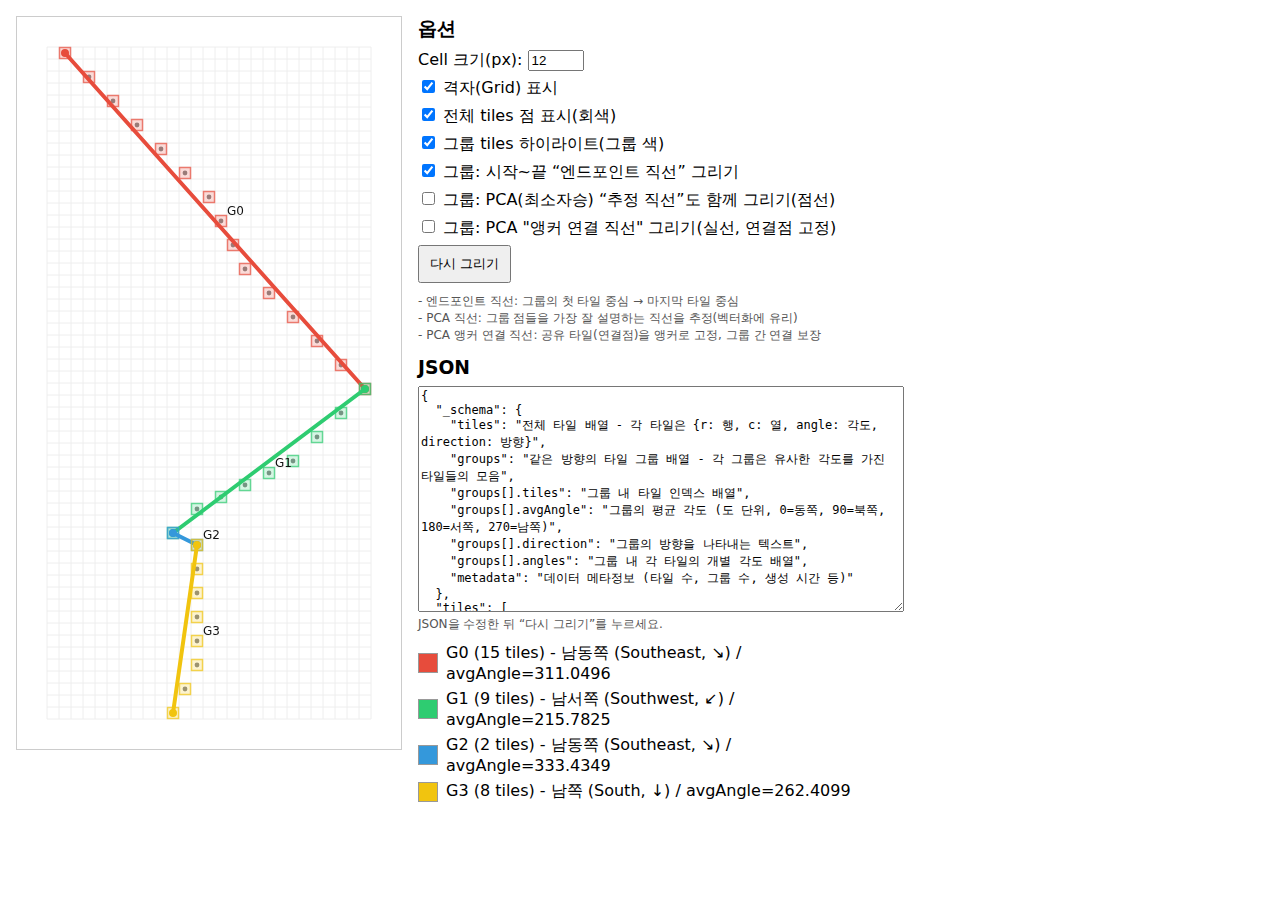
<file: block2_vectors.html>
<!DOCTYPE html>
<html lang="ko">
<head>
  <meta charset="UTF-8">
  <meta name="viewport" content="width=device-width, initial-scale=1.0">
  <title>Block2 Vectors</title>
  <link rel="icon" type="image/png" href="block2_vectors.png">
  <link rel="stylesheet" href="block2_vectors.css">
</head>
<body>
  <div class="row">
    <div>
      <canvas id="cv" width="900" height="700"></canvas>
    </div>

    <div class="panel">
      <h3>옵션</h3>

      <label>
        Cell 크기(px):
        <input id="cell" type="number" min="6" max="80" step="1" value="12">
      </label>

      <label>
        <input id="showGrid" type="checkbox" checked>
        격자(Grid) 표시
      </label>

      <label>
        <input id="showAllTiles" type="checkbox" checked>
        전체 tiles 점 표시(회색)
      </label>

      <label>
        <input id="highlightGroups" type="checkbox" checked>
        그룹 tiles 하이라이트(그룹 색)
      </label>

      <label>
        <input id="drawEndpointLine" type="checkbox" checked>
        그룹: 시작~끝 “엔드포인트 직선” 그리기
      </label>

      <label>
        <input id="drawPcaLine" type="checkbox">
        그룹: PCA(최소자승) “추정 직선”도 함께 그리기(점선)
      </label>
      <label>
        <input id="drawPcaLineAnchored" type="checkbox">
        그룹: PCA "앵커 연결 직선" 그리기(실선, 연결점 고정)
      </label>
      <button id="rerender">다시 그리기</button>

      <div class="small" style="margin-top:10px;">
        - 엔드포인트 직선: 그룹의 첫 타일 중심 → 마지막 타일 중심<br/>
        - PCA 직선: 그룹 점들을 가장 잘 설명하는 직선을 추정(벡터화에 유리)<br/>
        - PCA 앵커 연결 직선: 공유 타일(연결점)을 앵커로 고정, 그룹 간 연결 보장
      </div>

      <h3 style="margin-top:14px;">JSON</h3>
      <textarea id="jsonArea"></textarea>
      <div class="small">JSON을 수정한 뒤 “다시 그리기”를 누르세요.</div>

      <div class="legend" id="legend"></div>
    </div>
  </div>

  <script src="block2_vectors.js"></script>
</body>
</html>
</file>
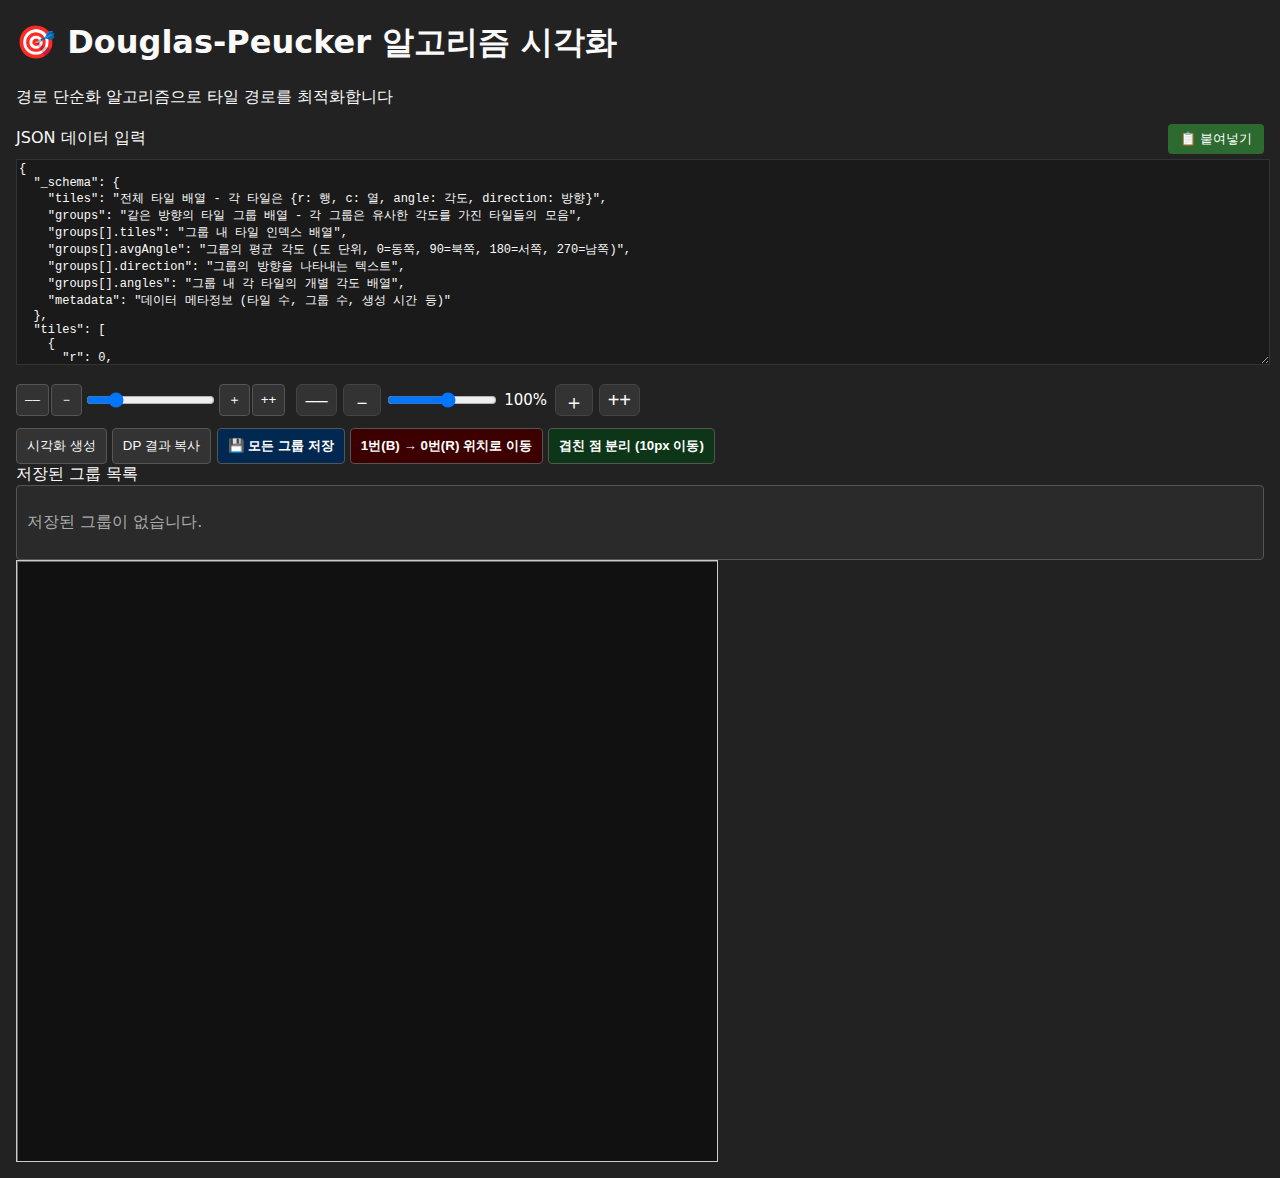
<file: block3_vectors.html>
<!DOCTYPE html>
<html lang="ko">
<head>
    <meta charset="UTF-8">
    <title>Douglas-Peucker 알고리즘 시각화</title>
    <link rel="icon" type="image/png" href="block3.png">

    <!-- 같은 이름의 CSS -->
    <link rel="stylesheet" href="block3_vectors.css">
<style>
.zoom-controls button,
.zoom-controls input[type=range] {
  height: 32px;
  min-width: 34px;
  font-size: 20px;
  padding: 0 6px;
  vertical-align: middle;
  box-sizing: border-box;
  border-radius: 6px;
  border: 1px solid #444;
  margin: 0 1px;
  background: #333;
  color: #fff;
  cursor: pointer;
  transition: background 0.15s, color 0.15s;
}
.zoom-controls button:active {
  background: #111;
}
.zoom-controls button:focus {
  outline: 2px solid #6cf;
}
.zoom-controls #zoomPercent {
  min-width: 48px;
  font-size: 15px;
  text-align: center;
  display: inline-block;
  vertical-align: middle;
  color: #fff;
}
</style>
<style>
.canvas-wrapper {
  width: 700px;
  height: 600px;
  overflow: auto;
  border: 1px solid #ccc;
  margin: 0;
  background: #222;
}
</style>
</head>
<body>

    <div class="container">
        <div class="header">
            <h1>🎯 Douglas-Peucker 알고리즘 시각화</h1>
            <p class="subtitle">경로 단순화 알고리즘으로 타일 경로를 최적화합니다</p>
        </div>
        
        <div class="content">
            <div class="controls">
                <div style="display: flex; gap: 10px; margin-bottom: 15px;">
                    <div class="control-group" style="flex: 1; margin-bottom: 0;">
                        <div style="display: flex; justify-content: space-between; align-items: center; margin-bottom: 5px;">
                            <label>JSON 데이터 입력</label>
                            <button id="pasteBtn" style="padding: 6px 12px; cursor: pointer; background: #2d6a2f; color: white; border: none; border-radius: 4px; font-size: 13px;">📋 붙여넣기</button>
                        </div>
<textarea id="jsonInput" style="height: 200px;">{
  "_schema": {
    "tiles": "전체 타일 배열 - 각 타일은 {r: 행, c: 열, angle: 각도, direction: 방향}",
    "groups": "같은 방향의 타일 그룹 배열 - 각 그룹은 유사한 각도를 가진 타일들의 모음",
    "groups[].tiles": "그룹 내 타일 인덱스 배열",
    "groups[].avgAngle": "그룹의 평균 각도 (도 단위, 0=동쪽, 90=북쪽, 180=서쪽, 270=남쪽)",
    "groups[].direction": "그룹의 방향을 나타내는 텍스트",
    "groups[].angles": "그룹 내 각 타일의 개별 각도 배열",
    "metadata": "데이터 메타정보 (타일 수, 그룹 수, 생성 시간 등)"
  },
  "tiles": [
    {
      "r": 0,
      "c": 1
    },
    {
      "r": 2,
      "c": 3
    },
    {
      "r": 4,
      "c": 5
    },
    {
      "r": 6,
      "c": 7
    },
    {
      "r": 8,
      "c": 9
    },
    {
      "r": 10,
      "c": 11
    },
    {
      "r": 12,
      "c": 13
    },
    {
      "r": 14,
      "c": 14
    },
    {
      "r": 16,
      "c": 15
    },
    {
      "r": 18,
      "c": 16
    },
    {
      "r": 20,
      "c": 18
    },
    {
      "r": 22,
      "c": 20
    },
    {
      "r": 24,
      "c": 22
    },
    {
      "r": 26,
      "c": 24
    },
    {
      "r": 28,
      "c": 26
    },
    {
      "r": 30,
      "c": 24
    },
    {
      "r": 32,
      "c": 22
    },
    {
      "r": 34,
      "c": 20
    },
    {
      "r": 35,
      "c": 18
    },
    {
      "r": 36,
      "c": 16
    },
    {
      "r": 37,
      "c": 14
    },
    {
      "r": 38,
      "c": 12
    },
    {
      "r": 40,
      "c": 10
    },
    {
      "r": 41,
      "c": 12
    },
    {
      "r": 43,
      "c": 12
    },
    {
      "r": 45,
      "c": 12
    },
    {
      "r": 47,
      "c": 12
    },
    {
      "r": 49,
      "c": 12
    },
    {
      "r": 51,
      "c": 12
    },
    {
      "r": 53,
      "c": 11
    },
    {
      "r": 55,
      "c": 10
    }
  ],
  "groups": [
    {
      "tiles": [
        {
          "r": 0,
          "c": 1
        },
        {
          "r": 2,
          "c": 3
        },
        {
          "r": 4,
          "c": 5
        },
        {
          "r": 6,
          "c": 7
        },
        {
          "r": 8,
          "c": 9
        },
        {
          "r": 10,
          "c": 11
        },
        {
          "r": 12,
          "c": 13
        },
        {
          "r": 14,
          "c": 14
        },
        {
          "r": 16,
          "c": 15
        },
        {
          "r": 18,
          "c": 16
        },
        {
          "r": 20,
          "c": 18
        },
        {
          "r": 22,
          "c": 20
        },
        {
          "r": 24,
          "c": 22
        },
        {
          "r": 26,
          "c": 24
        },
        {
          "r": 28,
          "c": 26
        }
      ],
      "avgAngle": 311.04965382365964,
      "direction": "남동쪽 (Southeast, ↘)",
      "angles": [
        315,
        315,
        315,
        315,
        315,
        315,
        296.565051177078,
        296.565051177078,
        296.565051177078,
        315,
        315,
        315,
        315,
        315
      ],
      "tileCount": 15
    },
    {
      "tiles": [
        {
          "r": 28,
          "c": 26
        },
        {
          "r": 30,
          "c": 24
        },
        {
          "r": 32,
          "c": 22
        },
        {
          "r": 34,
          "c": 20
        },
        {
          "r": 35,
          "c": 18
        },
        {
          "r": 36,
          "c": 16
        },
        {
          "r": 37,
          "c": 14
        },
        {
          "r": 38,
          "c": 12
        },
        {
          "r": 40,
          "c": 10
        }
      ],
      "avgAngle": 215.782525588539,
      "direction": "남서쪽 (Southwest, ↙)",
      "angles": [
        225,
        225,
        225,
        206.56505117707798,
        206.56505117707798,
        206.56505117707798,
        206.56505117707798,
        225
      ],
      "tileCount": 9
    },
    {
      "tiles": [
        {
          "r": 40,
          "c": 10
        },
        {
          "r": 41,
          "c": 12
        }
      ],
      "avgAngle": 333.434948822922,
      "direction": "남동쪽 (Southeast, ↘)",
      "angles": [
        333.434948822922
      ],
      "tileCount": 2
    },
    {
      "tiles": [
        {
          "r": 41,
          "c": 12
        },
        {
          "r": 43,
          "c": 12
        },
        {
          "r": 45,
          "c": 12
        },
        {
          "r": 47,
          "c": 12
        },
        {
          "r": 49,
          "c": 12
        },
        {
          "r": 51,
          "c": 12
        },
        {
          "r": 53,
          "c": 11
        },
        {
          "r": 55,
          "c": 10
        }
      ],
      "avgAngle": 262.4099853779777,
      "direction": "남쪽 (South, ↓)",
      "angles": [
        270,
        270,
        270,
        270,
        270,
        243.43494882292202,
        243.43494882292202
      ],
      "tileCount": 8
    }
  ],
  "metadata": {
    "totalTiles": 31,
    "totalGroups": 4,
    "timestamp": "2025-12-26T02:52:09.432Z",
    "source": "Block Move Solver"
  }
}
</textarea>
                        <div id="error" class="error" style="display: none;"></div>
                    </div>
                    
                    <div class="control-group" id="pointInfoSection" style="flex: 1; margin-bottom: 0; display: none;">
                        <label>선택된 점 정보</label>
                        <div id="pointInfo" style="border: 1px solid #555; padding: 12px; border-radius: 4px; background: #2a2a2a; color: #eee; font-size: 13px; line-height: 1.6; height: 200px; overflow-y: auto;">
                        </div>
                    </div>
                </div>
                
                <div class="control-group" style="display: flex; align-items: center; gap: 10px; margin-bottom: 12px;">
                    <div class="slider-container" style="margin-bottom:0;">
                        <div style="display:flex;align-items:center;gap:2px;">
                            <button id="bigTolDownBtn" type="button" style="min-width:28px; height:32px; padding:4px 8px;">––</button>
                            <button id="tolDownBtn" type="button" style="min-width:28px; height:32px; padding:4px 8px;">－</button>
                            <input type="range" id="tolerance" min="0" max="10" step="0.1" value="2" data-tooltip="2.0" style="vertical-align:middle;">
                            <button id="tolUpBtn" type="button" style="min-width:28px; height:32px; padding:4px 8px;">＋</button>
                            <button id="bigTolUpBtn" type="button" style="min-width:28px; height:32px; padding:4px 8px;">++</button>
                        </div>
                    </div>
                    <div class="zoom-controls" style="display:flex;align-items:center;gap:4px;margin-bottom:0;">
                        <button id="bigZoomOutBtn" type="button" style="min-width:28px; height:32px; padding:4px 8px;">––</button>
                        <button id="zoomOutBtn" type="button" style="min-width:28px; height:32px; padding:4px 8px;">－</button>
<input type="range" id="zoomRange" min="5" max="100" step="5" value="60" style="width:110px;">
                        <span id="zoomPercent">100%</span>
                        <button id="zoomInBtn" type="button" style="min-width:28px; height:32px; padding:4px 8px;">＋</button>
                        <button id="bigZoomInBtn" type="button" style="min-width:28px; height:32px; padding:4px 8px;">++</button>
                    </div>
                </div>
                
                <div class="control-group">
                    <button onclick="visualize()">시각화 생성</button>
                    <button id="copyDP" type="button">DP 결과 복사</button>
                    <button id="saveGroups" type="button" style="background: #002850; color: white; font-weight: bold;">💾 모든 그룹 저장</button>
                    <button id="alignPoints" type="button" style="background: #3d0000; color: white; font-weight: bold;">1번(B) → 0번(R) 위치로 이동</button>
                    <button id="separatePoints" type="button" style="background: #0d3517; color: white; font-weight: bold;">겹친 점 분리 (10px 이동)</button>
                </div>
                
                <div class="control-group">
                    <label>저장된 그룹 목록</label>
                    <div id="groupList" style="max-height: 300px; overflow-y: auto; border: 1px solid #555; padding: 10px; border-radius: 4px; background: #2a2a2a;">
                        <p style="color: #aaa;">저장된 그룹이 없습니다.</p>
                    </div>
                </div>
                
                <div class="stats" id="stats" style="display: none;">
                    <div class="stat-row">
                        <span class="stat-label">원본 포인트</span>
                        <span class="stat-value" id="originalPoints">-</span>
                    </div>
                    <div class="stat-row">
                        <span class="stat-label">단순화된 포인트</span>
                        <span class="stat-value" id="simplifiedPoints">-</span>
                    </div>
                    <div class="stat-row">
                        <span class="stat-label">감소율</span>
                        <span class="stat-value" id="reduction">-</span>
                    </div>
                </div>
            </div>
            
            <div class="canvas-wrapper">
                <canvas id="canvas" width="800" height="600"></canvas>
            </div>
        </div>
    </div>

    <!-- 같은 이름의 JS (body 끝에 두는 것을 권장) -->
    <script src="block3_vectors.js"></script>
</body>
</html>
</file>
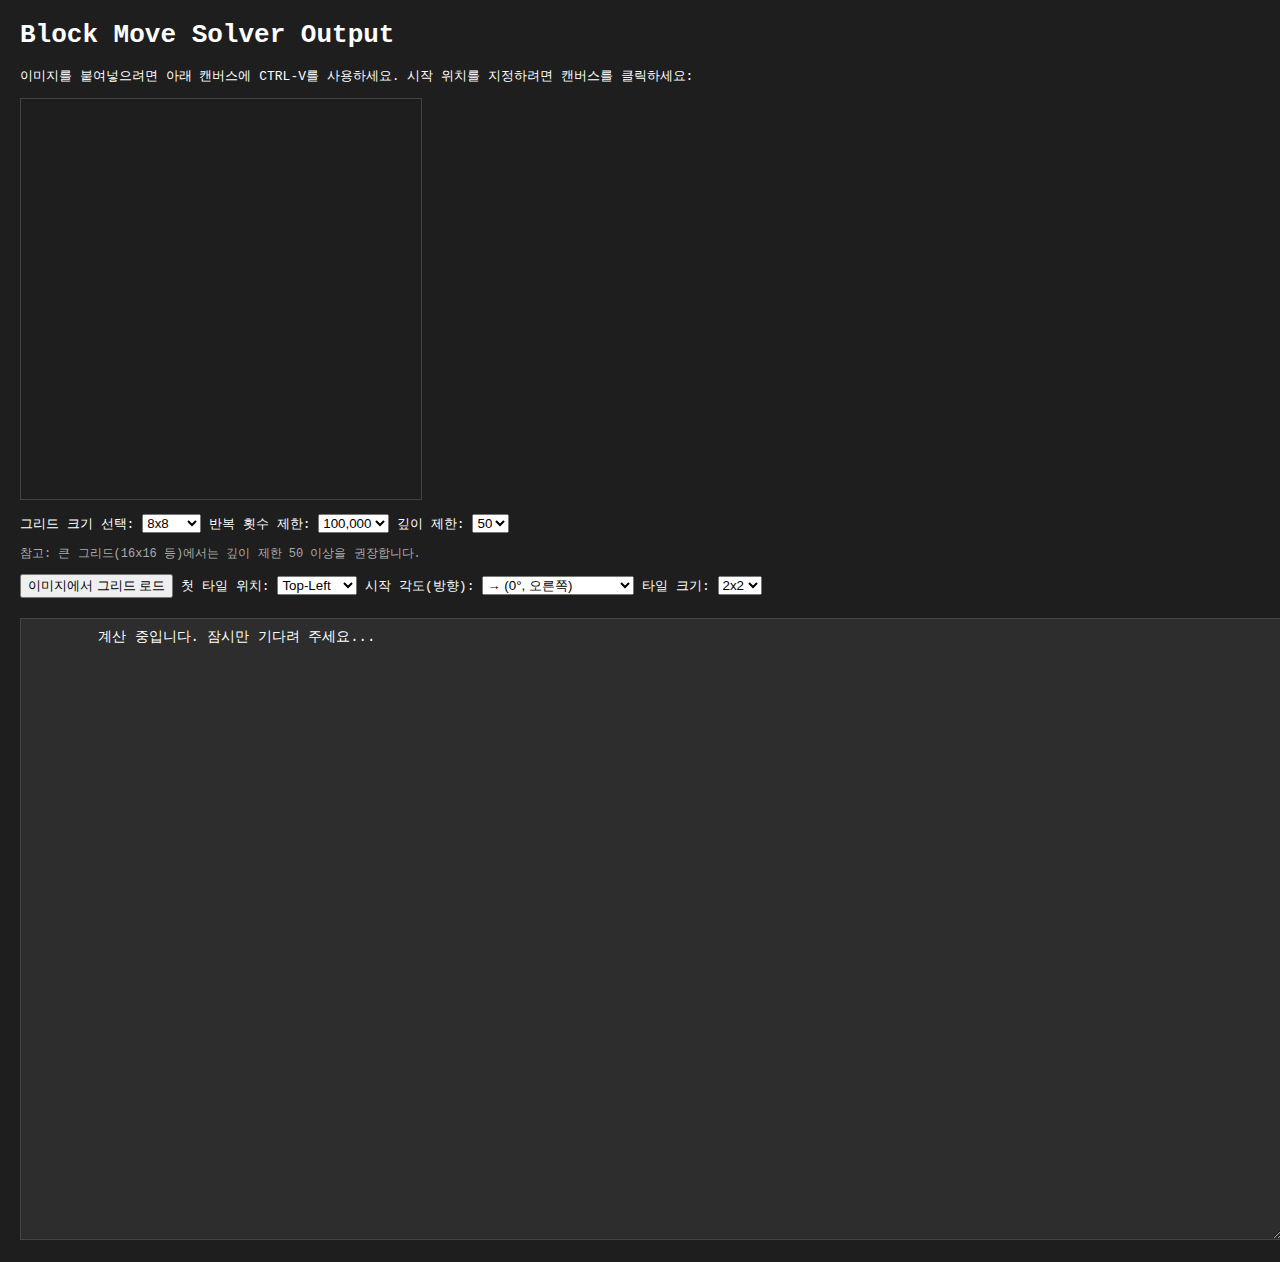
<file: blockMove.html>
<!DOCTYPE html>
<html lang="ko">
<head>
    <meta charset="UTF-8">
    <meta name="viewport" content="width=device-width, initial-scale=1.0">
    <title>Block Move Solver Output</title>
    <link rel="icon" type="image/png" href="blockMove.png">
    <style>
        body {
            font-family: monospace;
            margin: 20px;
            background-color: #1e1e1e;
            color: #ffffff;
        }
        h1 {
            color: #ffffff;
        }
        textarea {
            width: 100%;
            height: 600px;
            font-family: 'Courier New', Courier, monospace;
            font-size: 14px;
            line-height: 1.2;
            background-color: #2d2d2d;
            color: #ffffff;
            border: 1px solid #444;
            padding: 10px;
            resize: vertical;
            white-space: pre;
        }
    </style>
</head>
<body>
    <h1>Block Move Solver Output</h1>
    <div id="inputCanvasContainer" style="margin-bottom: 20px;">
        <p>이미지를 붙여넣으려면 아래 캔버스에 CTRL-V를 사용하세요. 시작 위치를 지정하려면 캔버스를 클릭하세요:</p>
        <canvas id="inputCanvas" width="400" height="400" style="border: 1px solid #444; cursor: crosshair;"></canvas>
        <div style="margin-top: 10px;">
            <label for="gridSizeSelect">그리드 크기 선택:</label>
            <select id="gridSizeSelect">
                <option value="8">8x8</option>
                <option value="16">16x16</option>
            </select>
            <label for="iterationLimitSelect">반복 횟수 제한:</label>
            <select id="iterationLimitSelect">
                <option value="100000">100,000</option>
                <option value="50000">50,000</option>
                <option value="20000">20,000</option>
                <option value="10000">10,000</option>
            </select>
            <label for="depthLimitSelect">깊이 제한:</label>
            <select id="depthLimitSelect">
                <option value="15">15</option>
                <option value="20">20</option>
                <option value="25">25</option>
                <option value="30">30</option>
                <option value="35">35</option>
                <option value="40">40</option>
                <option value="50" selected>50</option>
                <option value="60">60</option>
                <option value="70">70</option>
            </select>
            <p style="font-size: 12px; color: #aaaaaa;">참고: 큰 그리드(16x16 등)에서는 깊이 제한 50 이상을 권장합니다.</p>
            <button id="loadGridFromImage">이미지에서 그리드 로드</button>
            <button id="startTileCalculation" style="display: none;">타일 계산 시작</button>
            <label for="startPositionSelect">첫 타일 위치:</label>
            <select id="startPositionSelect">
                <option value="topLeft">Top-Left</option>
                <option value="topRight">Top-Right</option>
                <option value="custom">Custom</option>
            </select>
            <span id="customStartTile" style="display: none;">
                <label for="startTileR">Row:</label>
                <input type="number" id="startTileR" min="0" value="0" style="width: 60px;">
                <label for="startTileC">Column:</label>
                <input type="number" id="startTileC" min="0" value="1" style="width: 60px;">
            </span>
            <label for="startAngleSelect">시작 각도(방향):</label>
            <select id="startAngleSelect">
                <option value="0">→ (0°, 오른쪽)</option>
                <option value="45">↗ (45°, 오른쪽 위)</option>
                <option value="90">↑ (90°, 위)</option>
                <option value="135">↖ (135°, 왼쪽 위)</option>
                <option value="180">← (180°, 왼쪽)</option>
                <option value="225">↙ (225°, 왼쪽 아래)</option>
                <option value="270">↓ (270°, 아래)</option>
                <option value="315">↘ (315°, 오른쪽 아래)</option>
            </select>
            <label for="tileSizeSelect">타일 크기:</label>
            <select id="tileSizeSelect">
                <option value="2">2x2</option>
                <option value="3">3x3</option>
            </select>
        </div>
        <p id="gridLoadStatus"></p>
        <p id="calculationStatus" style="font-weight: bold; color: #ffff00; display: none;">계산 진행 중입니다. 잠시만 기다려 주세요...</p>
    </div>
    <textarea id="output" readonly>
        계산 중입니다. 잠시만 기다려 주세요...
    </textarea>
    <div id="inputSection" style="margin-top: 20px;">
        <label for="tileSelect">다음 타일을 선택하세요:</label>
        <span id="currentTileInfo" style="margin-left: 10px; font-weight: bold; color: #ffff00;">현재 타일: 없음</span>
        <br>
        <select id="tileSelect">
            <option value="">-- 선택 --</option>
        </select>
        <button id="selectTile">선택</button>
        <button id="autoSelect">자동 선택</button>
        <button id="stopSelection">중지</button>
    </div>
    <div id="canvasContainer" style="margin-top: 20px; display: none;">
        <canvas id="resultCanvas" style="border: 1px solid #444;"></canvas>
        <p>결과 이미지가 생성되었습니다. 클립보드에 복사되었습니다.</p>
    </div>

    <script>
        // 콘솔 출력을 textarea에 리다이렉트
        const outputElement = document.getElementById('output');
        let outputText = '';

        // 콘솔 메서드 오버라이드
        const originalConsoleLog = console.log;
        console.log = function(...args) {
            outputText += args.join(' ') + '\n';
            outputElement.value = outputText;
            outputElement.scrollTop = outputElement.scrollHeight;
            originalConsoleLog.apply(console, args);
        };

        const originalConsoleError = console.error;
        console.error = function(...args) {
            outputText += 'ERROR: ' + args.join(' ') + '\n';
            outputElement.value = outputText;
            outputElement.scrollTop = outputElement.scrollHeight;
            originalConsoleError.apply(console, args);
        };

        const originalConsoleWarn = console.warn;
        console.warn = function(...args) {
            outputText += 'WARN: ' + args.join(' ') + '\n';
            outputElement.value = outputText;
            outputElement.scrollTop = outputElement.scrollHeight;
            originalConsoleWarn.apply(console, args);
        };

        // 사용자 입력 처리를 위한 전역 변수
        let userInputResolver = null;
        const tileSelect = document.getElementById('tileSelect');
        const selectTileButton = document.getElementById('selectTile');
        const autoSelectButton = document.getElementById('autoSelect');
        const stopSelectionButton = document.getElementById('stopSelection');
        const inputSection = document.getElementById('inputSection');

        // 입력 섹션 표시/숨김
        function showInputSection(show) {
            inputSection.style.display = show ? 'block' : 'none';
        }

        // 타일 선택 옵션 업데이트
        function updateTileOptions(candidates, tiles, cur, centers, k, prevAngle) {
            tileSelect.innerHTML = '<option value="">-- 선택 --</option>';
            candidates.forEach((cand, index) => {
                const tile = tiles[cand.i];
                const dist = tileDist(centers[cur], centers[cand.i], k);
                const ang = angleDegCart(centers[cur], centers[cand.i]);
                const turn = prevAngle == null ? 0 : angleDiff(prevAngle, ang);
                const option = document.createElement('option');
                option.value = index;
                option.textContent = `${index + 1}. Tile at (${tile.r}, ${tile.c}) - Distance: ${dist.toFixed(2)}, Angle: ${ang.toFixed(1)}°, Turn: ${turn.toFixed(1)}°`;
                tileSelect.appendChild(option);
            });
            // 현재 타일 정보 업데이트
            document.getElementById('currentTileInfo').textContent = `현재 타일: (${tiles[cur].r}, ${tiles[cur].c})`;
        }

        // 버튼 이벤트 리스너
        selectTileButton.addEventListener('click', () => {
            if (userInputResolver) {
                const selectedValue = tileSelect.value;
                userInputResolver(selectedValue);
                userInputResolver = null;
            }
        });

        autoSelectButton.addEventListener('click', () => {
            if (userInputResolver) {
                userInputResolver('auto');
                userInputResolver = null;
            }
        });

        stopSelectionButton.addEventListener('click', () => {
            if (userInputResolver) {
                userInputResolver('stop');
                userInputResolver = null;
            }
        });

        // 초기에는 입력 섹션 숨김
        showInputSection(false);
        
        // CTRL-V로 이미지 붙여넣기 처리
        const inputCanvas = document.getElementById('inputCanvas');
        const inputCtx = inputCanvas.getContext('2d');
        const gridLoadStatus = document.getElementById('gridLoadStatus');
        let pastedImage = null;
        let startPos = { x: 0, y: 0 }; // 기본 시작 위치 (0,0)

        document.addEventListener('paste', (e) => {
            const items = e.clipboardData.items;
            for (let i = 0; i < items.length; i++) {
                if (items[i].type.indexOf('image') !== -1) {
                    const blob = items[i].getAsFile();
                    const reader = new FileReader();
                    reader.onload = (event) => {
                        const img = new Image();
                        img.onload = () => {
                            inputCanvas.width = Math.min(img.width, 400);
                            inputCanvas.height = Math.min(img.height, 400);
                            inputCtx.clearRect(0, 0, inputCanvas.width, inputCanvas.height);
                            inputCtx.drawImage(img, 0, 0, inputCanvas.width, inputCanvas.height);
                            pastedImage = img;
                            gridLoadStatus.textContent = '이미지가 캔버스에 로드되었습니다. 시작 위치를 클릭하거나 "이미지에서 그리드 로드" 버튼을 클릭하세요.';
                            
                            // 이미지를 localStorage에 저장
                            saveImageToLocalStorage();
                        };
                        img.src = event.target.result;
                    };
                    reader.readAsDataURL(blob);
                    break;
                }
            }
        });

        // 이미지를 localStorage에 저장하는 함수
        function saveImageToLocalStorage() {
            try {
                const dataURL = inputCanvas.toDataURL('image/png');
                localStorage.setItem('savedImage', dataURL);
                console.log('이미지가 localStorage에 저장되었습니다.');
            } catch (e) {
                console.error('이미지 저장 실패:', e);
            }
        }

        // 페이지 로드 시 localStorage에서 이미지 불러오기
        function loadImageFromLocalStorage() {
            try {
                const savedImageData = localStorage.getItem('savedImage');
                if (savedImageData) {
                    const img = new Image();
                    img.onload = () => {
                        inputCanvas.width = Math.min(img.width, 400);
                        inputCanvas.height = Math.min(img.height, 400);
                        inputCtx.clearRect(0, 0, inputCanvas.width, inputCanvas.height);
                        inputCtx.drawImage(img, 0, 0, inputCanvas.width, inputCanvas.height);
                        pastedImage = img;
                        gridLoadStatus.textContent = '이전에 저장된 이미지가 자동으로 로드되었습니다.';
                        console.log('localStorage에서 이미지를 불러왔습니다.');
                    };
                    img.src = savedImageData;
                }
            } catch (e) {
                console.error('이미지 불러오기 실패:', e);
            }
        }

        // 페이지 로드 시 이미지 불러오기
        loadImageFromLocalStorage();

        // 캔버스 클릭 이벤트로 시작 위치 지정
        inputCanvas.addEventListener('click', (e) => {
            const rect = inputCanvas.getBoundingClientRect();
            const x = e.clientX - rect.left;
            const y = e.clientY - rect.top;
            startPos = { x, y };
            gridLoadStatus.textContent = `시작 위치가 (${Math.floor(x)}, ${Math.floor(y)})로 설정되었습니다. "이미지에서 그리드 로드" 버튼을 클릭하세요.`;
            
            // 클릭 위치에 표시를 위해 캔버스에 점 그리기
            inputCtx.beginPath();
            inputCtx.arc(x, y, 5, 0, 2 * Math.PI);
            inputCtx.fillStyle = 'red';
            inputCtx.fill();
        });

        // 이미지에서 그리드 로드 버튼 이벤트
        document.getElementById('loadGridFromImage').addEventListener('click', () => {
            if (pastedImage) {
                const newGrid = loadGridFromCanvas(inputCanvas, inputCtx, startPos);
                if (newGrid && newGrid.length > 0 && newGrid[0].length > 0) {
                    window.currentGrid = newGrid; // 전역 변수로 저장
                    gridLoadStatus.textContent = '그리드가 성공적으로 로드되었습니다.';
                    console.log('New grid loaded from image:', newGrid);
                    // 초기 그리드 상태를 보여줌
                    printGridOnly(newGrid, 'Initial Grid State');
                    // '타일 계산 시작' 버튼 표시
                    document.getElementById('startTileCalculation').style.display = 'inline-block';
                } else {
                    gridLoadStatus.textContent = '그리드 로드에 실패했습니다. 이미지가 올바른지 확인하세요.';
                }
            } else {
                gridLoadStatus.textContent = '이미지가 로드되지 않았습니다. CTRL-V로 이미지를 붙여넣으세요.';
            }
        });

        // 타일 계산 시작 버튼 이벤트
        document.getElementById('startTileCalculation').addEventListener('click', () => {
            if (window.currentGrid) {
                gridLoadStatus.textContent = '타일 계산을 시작합니다.';
                document.getElementById('calculationStatus').style.display = 'block';
                const iterationLimit = parseInt(document.getElementById('iterationLimitSelect').value, 10);
                const depthLimit = parseInt(document.getElementById('depthLimitSelect').value, 10);
                const startPosition = document.getElementById('startPositionSelect').value;
                const tileSize = parseInt(document.getElementById('tileSizeSelect').value, 10);
                const startAngle = parseFloat(document.getElementById('startAngleSelect').value);
                let startRule = startPosition === 'topLeft' ? 'topleft' : (startPosition === 'topRight' ? 'topright' : 'custom');
                let customStartTile = null;
                if (startRule === 'custom') {
                    const r = parseInt(document.getElementById('startTileR').value, 10);
                    const c = parseInt(document.getElementById('startTileC').value, 10);
                    customStartTile = { r, c };
                    console.log(`Custom start tile specified: (${r}, ${c})`);
                }
                console.log(`Start angle specified: ${startAngle}°`);
                const solutions = printBestTilePlacements(window.currentGrid, tileSize, 1, {
                    showVisual: true,
                    showDirections: true,
                    order: "weighted",
                    weighted: { wDist: 1.0, wTurn: 2.5, maxDist: 2.5 },
                    maxAngleDiff: 60,
                    iterationLimit: iterationLimit,
                    depthLimit: depthLimit,
                    startRule: startRule,
                    customStartTile: customStartTile,
                    startAngle: startAngle
                });
                document.getElementById('calculationStatus').style.display = 'none';
                
                if (solutions && solutions[0]?.orderingState) {
                    console.log("Resuming tile ordering for the first solution...");
                    resumeTileOrdering(solutions[0].orderingState, 120).then(resumedResult => {
                        console.log("Resumed ordered tiles:", resumedResult.orderedTiles.map(t => `(${t.r},${t.c})`).join(" "));
                    }).catch(error => {
                        console.error("Error while resuming tile ordering:", error);
                    });
                }
            } else {
                gridLoadStatus.textContent = '그리드가 로드되지 않았습니다. 먼저 이미지를 로드하세요.';
            }
        });

        // 첫 타일 위치 선택 시 Custom 옵션에 따라 입력 필드 표시/숨김
        document.getElementById('startPositionSelect').addEventListener('change', () => {
            const startPosition = document.getElementById('startPositionSelect').value;
            document.getElementById('customStartTile').style.display = startPosition === 'custom' ? 'inline-block' : 'none';
        });

        // 캔버스에서 선택된 크기의 그리드를 로드하는 함수
        function loadGridFromCanvas(canvas, ctx, startPos = { x: 0, y: 0 }) {
            // 사용자가 선택한 그리드 크기 가져오기
            const gridSize = parseInt(document.getElementById('gridSizeSelect').value, 10);
            // 원본 이미지의 크기
            const imgWidth = pastedImage ? pastedImage.width : canvas.width;
            const imgHeight = pastedImage ? pastedImage.height : canvas.height;
            // 캔버스 좌표를 이미지 좌표로 변환
            const imgStartX = startPos.x * (imgWidth / canvas.width);
            const imgStartY = startPos.y * (imgHeight / canvas.height);
            const grid = [];
            for (let r = 0; r < gridSize; r++) {
                const row = [];
                for (let c = 0; c < gridSize; c++) {
                    // 이미지의 시작 위치 + (c, r) 위치를 캔버스 좌표로 변환
                    const imgX = imgStartX + c;
                    const imgY = imgStartY + r;
                    const canvasX = imgX * (canvas.width / imgWidth);
                    const canvasY = imgY * (canvas.height / imgHeight);
                    if (canvasX < canvas.width && canvasY < canvas.height && canvasX >= 0 && canvasY >= 0) {
                        const pixelData = ctx.getImageData(Math.floor(canvasX), Math.floor(canvasY), 1, 1).data;
                        // 검은색 근사치 확인 (RGB 기준으로 임의 설정, 예: R<50, G<50, B<50)
                        const isBlack = pixelData[0] < 50 && pixelData[1] < 50 && pixelData[2] < 50;
                        row.push(isBlack ? 1 : 0);
                    } else {
                        row.push(0); // 캔버스 범위를 벗어나면 0으로 설정
                    }
                }
                grid.push(row);
            }
            return grid;
        }
    </script>
    <script src="blockMove.js"></script>
</body>
</html>
</file>
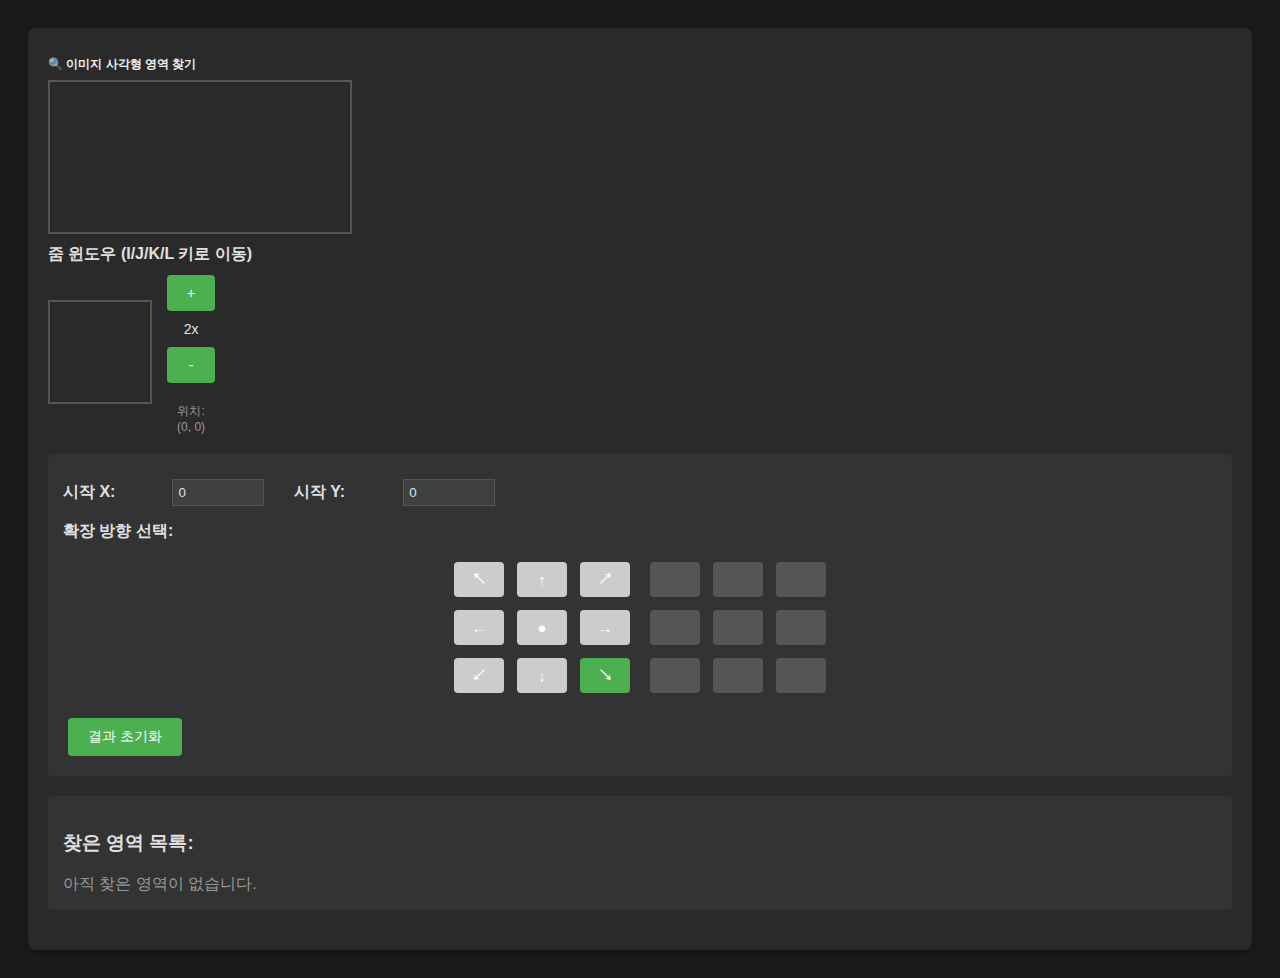
<file: blockMove_v2.html>
<!DOCTYPE html>
<html lang="ko">
<head>
    <meta charset="UTF-8">
    <meta name="viewport" content="width=device-width, initial-scale=1.0">
    <title>이미지 사각형 영역 찾기</title>
    <link rel="icon" type="image/png" href="blockMove_v2.png">
    <link rel="stylesheet" href="blockMove_v2.css">
</head>
<body>
    <div class="container">
        <h1>🔍 이미지 사각형 영역 찾기</h1>
        <div class="canvas-container">
            <div>
                <canvas id="canvas"></canvas>
            </div>
            <div class="zoom-container">
                <div style="color: #e0e0e0; font-weight: bold; margin-bottom: 5px;">줌 윈도우 (I/J/K/L 키로 이동)</div>
                <div style="display: flex; gap: 10px; align-items: center;">
                    <canvas id="zoomCanvas" width="100" height="100"></canvas>
                    <div style="display: flex; flex-direction: column; gap: 5px; justify-content: center;">
                        <button onclick="changeZoomScale(1)" class="zoom-btn">+</button>
                        <div style="color: #e0e0e0; font-size: 14px; text-align: center;"><span id="zoomScale">2</span>x</div>
                        <button onclick="changeZoomScale(-1)" class="zoom-btn">-</button>
                        <div style="color: #999; font-size: 12px; margin-top: 10px; text-align: center;">위치:<br><span id="zoomPos">(0, 0)</span></div>
                    </div>
                </div>
            </div>
        </div>
        <div class="controls">
            <div class="input-group">
                <label>시작 X:</label>
                <input type="number" id="startX" value="0" min="0">
                <label style="margin-left: 20px;">시작 Y:</label>
                <input type="number" id="startY" value="0" min="0">
            </div>
            <div style="margin: 15px 0;">
                <strong>확장 방향 선택:</strong>
            </div>
            <div class="buttons-container">
                <div class="direction-buttons">
                    <button class="dir-btn" onclick="findRectangle('nw')" id="btnNW" disabled>
                        ↖
                    </button>
                    <button class="dir-btn" onclick="findRectangle('n')" id="btnN" disabled>
                        ↑
                    </button>
                    <button class="dir-btn" onclick="findRectangle('ne')" id="btnNE" disabled>
                        ↗
                    </button>
                    <button class="dir-btn" onclick="findRectangle('w')" id="btnW" disabled>
                        ←
                    </button>
                    <button class="dir-btn" onclick="findRectangle('c')" id="btnC" disabled>
                        ●
                    </button>
                    <button class="dir-btn" onclick="findRectangle('e')" id="btnE" disabled>
                        →
                    </button>
                    <button class="dir-btn" onclick="findRectangle('sw')" id="btnSW" disabled>
                        ↙
                    </button>
                    <button class="dir-btn" onclick="findRectangle('s')" id="btnS" disabled>
                        ↓
                    </button>
                    <button class="dir-btn" onclick="findRectangle('se')" id="btnSE" disabled style="background-color: #4CAF50;">
                        ↘
                    </button>
                </div>
                <div class="info-buttons">
                    <button class="info-btn" id="infoNW"></button>
                    <button class="info-btn" id="infoN" onclick="showEdgePointsInfo('top')"></button>
                    <button class="info-btn" id="infoNE"></button>
                    <button class="info-btn" id="infoW" onclick="showEdgePointsInfo('left')"></button>
                    <button class="info-btn" id="infoC"></button>
                    <button class="info-btn" id="infoE" onclick="showEdgePointsInfo('right')"></button>
                    <button class="info-btn" id="infoSW"></button>
                    <button class="info-btn" id="infoS" onclick="showEdgePointsInfo('bottom')"></button>
                    <button class="info-btn" id="infoSE"></button>
                </div>
            </div>
            <button onclick="clearResults()">결과 초기화</button>
        </div>
        <div id="message"></div>
        <div class="regions-list">
            <h3>찾은 영역 목록:</h3>
            <div id="regionsList"></div>
        </div>
    </div>
    <script src="blockMove_v2.js"></script>
</body>
</html>
</file>
<file: block2_vectors.css>
body { font-family: system-ui, -apple-system, Segoe UI, Roboto, sans-serif; margin: 16px; }
    .row { display: flex; gap: 16px; align-items: flex-start; flex-wrap: wrap; }
    canvas { border: 1px solid #ccc; background: #fff; image-rendering: pixelated; }
    .panel { min-width: 280px; max-width: 480px; }
    .panel h3 { margin: 0 0 8px; }
    .panel label { display: block; margin: 6px 0; }
    .small { color: #555; font-size: 12px; line-height: 1.4; }
    .legend { display: grid; grid-template-columns: 18px 1fr; gap: 6px 10px; align-items: center; margin-top: 10px; }
    .swatch { width: 18px; height: 18px; border: 1px solid #999; }
    textarea { width: 100%; height: 220px; font-family: ui-monospace, SFMono-Regular, Menlo, Monaco, Consolas, monospace; font-size: 12px; }
    button { padding: 8px 10px; cursor: pointer; }
</file>
<file: block3_vectors.css>
body { font-family: system-ui, -apple-system, Segoe UI, Roboto, sans-serif; margin: 16px; background: #222; color: #fafafa; }
    .row { display: flex; gap: 16px; align-items: flex-start; flex-wrap: wrap; }
canvas { border: 1px solid #666; background: #111; image-rendering: pixelated; }
.panel { min-width: 280px; max-width: 480px; background: #292929; color: #fafafa; border-radius: 8px; }
.panel h3 { margin: 0 0 8px; color: #fff; }
    .panel label { display: block; margin: 6px 0; }
.small { color: #bbb; font-size: 12px; line-height: 1.4; }
.legend { display: grid; grid-template-columns: 18px 1fr; gap: 6px 10px; align-items: center; margin-top: 10px; color: #fafafa; }
.swatch { width: 18px; height: 18px; border: 1px solid #bbb; }
textarea { width: 100%; height: 220px; font-family: ui-monospace, SFMono-Regular, Menlo, Monaco, Consolas, monospace; font-size: 12px; background: #1a1a1a; color: #fafafa; border: 1px solid #333; }
button { padding: 8px 10px; cursor: pointer; background: #333; color: #fafafa; border: 1px solid #555; border-radius: 4px; }
</file>
<file: blockMove_v2.css>
body {
            font-family: Arial, sans-serif;
            padding: 20px;
            background-color: #1a1a1a;
            color: #e0e0e0;
        }
        .container {
            max-width: 1200px;
            margin: 0 auto;
            background-color: #2a2a2a;
            padding: 20px;
            border-radius: 8px;
            box-shadow: 0 2px 4px rgba(0,0,0,0.3);
        }
        h1 {
            color: #f0f0f0;
            font-size: 0.75em;
            line-height: 1;
            margin: 10px 0;
        }
        .controls {
            margin: 20px 0;
            padding: 15px;
            background-color: #333333;
            border-radius: 4px;
        }
        .input-group {
            margin: 10px 0;
        }
        label {
            display: inline-block;
            width: 100px;
            font-weight: bold;
        }
        input[type="number"] {
            width: 80px;
            padding: 5px;
            margin: 0 5px;
            background-color: #404040;
            color: #e0e0e0;
            border: 1px solid #555;
        }
        button {
            padding: 10px 20px;
            background-color: #4CAF50;
            color: white;
            border: none;
            border-radius: 4px;
            cursor: pointer;
            font-size: 14px;
            margin: 5px;
        }
        button:hover {
            background-color: #45a049;
        }
        button:disabled {
            background-color: #cccccc;
            cursor: not-allowed;
        }
        canvas {
            border: 2px solid #555;
            margin: 10px 0;
            display: block;
        }
        .info {
            margin: 10px 0;
            padding: 10px;
            background-color: #1a3a4a;
            border-left: 4px solid #2196F3;
            border-radius: 4px;
            color: #d0e8f0;
        }
        .result {
            margin: 10px 0;
            padding: 10px;
            background-color: #1a3a1a;
            border-left: 4px solid #4CAF50;
            border-radius: 4px;
            color: #d0f0d0;
        }
        .error {
            margin: 10px 0;
            padding: 10px;
            background-color: #3a1a1a;
            border-left: 4px solid #f44336;
            border-radius: 4px;
            color: #f0d0d0;
        }
        .regions-list {
            margin: 20px 0;
            padding: 15px;
            background-color: #333333;
            border-radius: 4px;
        }
        .region-item {
            padding: 8px;
            margin: 5px 0;
            background-color: #404040;
            border-radius: 4px;
            font-family: monospace;
            color: #e0e0e0;
        }
        .buttons-container {
            display: flex;
            gap: 10px;
            margin: 15px 0;
            justify-content: center;
            align-items: flex-start;
        }
        .direction-buttons {
            display: grid;
            grid-template-columns: repeat(3, 60px);
            grid-template-rows: repeat(3, 45px);
            gap: 3px;
        }
        .info-buttons {
            display: grid;
            grid-template-columns: repeat(3, 60px);
            grid-template-rows: repeat(3, 45px);
            gap: 3px;
        }
        .dir-btn {
            padding: 5px;
            background-color: #2196F3;
            color: white;
            border: none;
            border-radius: 4px;
            cursor: pointer;
            font-size: 15px;
            font-weight: bold;
        }
        .dir-btn:hover {
            background-color: #0b7dda;
        }
        .dir-btn:disabled {
            background-color: #cccccc;
            cursor: not-allowed;
        }
        .dir-label {
            font-size: 7px;
            display: block;
        }
        .info-btn {
            padding: 3px;
            background-color: #555555;
            color: white;
            border: none;
            border-radius: 4px;
            font-size: 9px;
            font-weight: normal;
            line-height: 1.2;
            word-break: break-all;
            cursor: default;
            display: flex;
            align-items: center;
            justify-content: center;
            text-align: center;
        }
</file>
